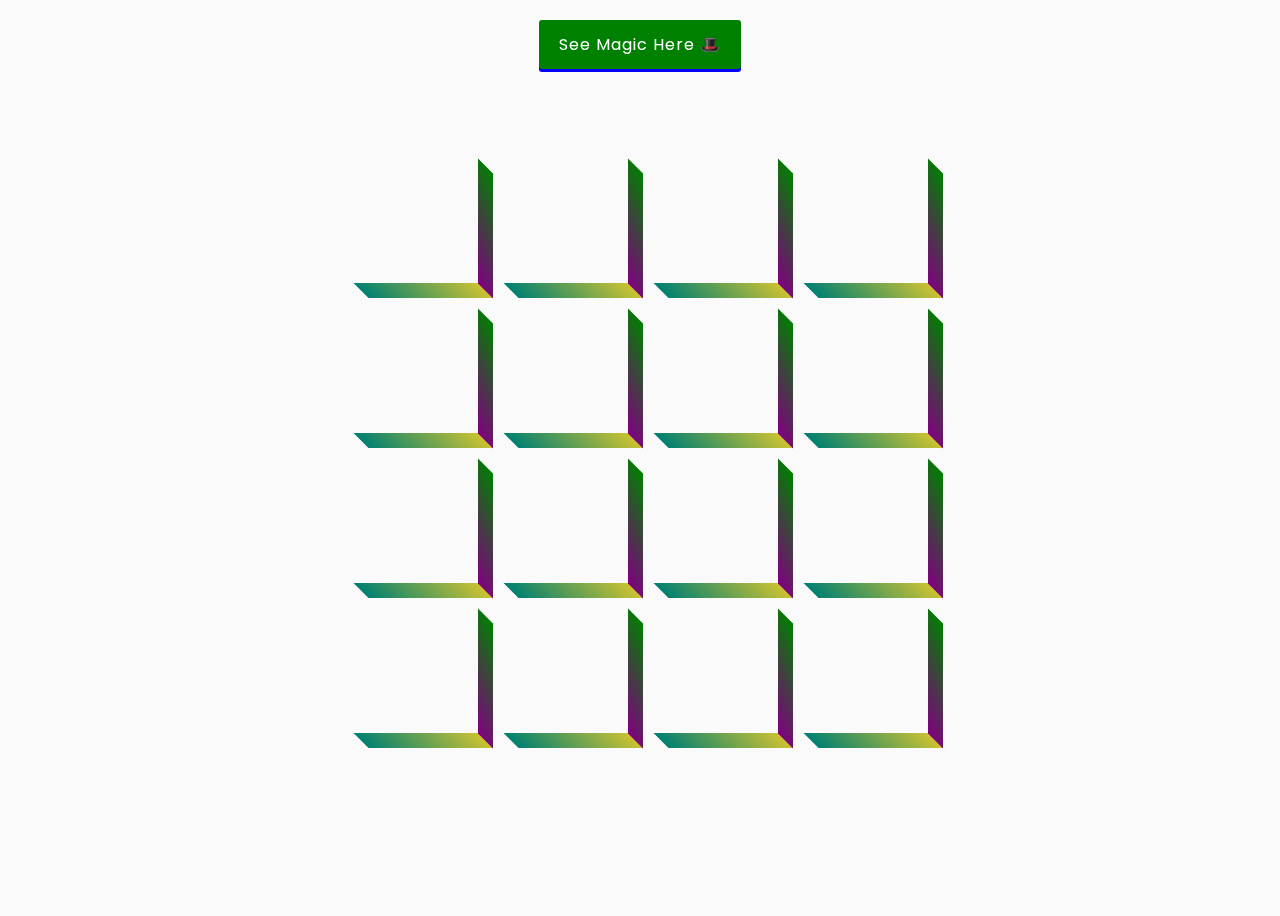
<file: 01.Lucky/3d-boxes-background/index.html>
<!DOCTYPE html>
<html lang="en">
  <head>
    <meta charset="UTF-8" />
    <meta name="viewport" content="width=device-width, initial-scale=1.0" />
    <link
      rel="stylesheet"
      href="https://cdnjs.cloudflare.com/ajax/libs/font-awesome/5.14.0/css/all.min.css"
      integrity="sha512-1PKOgIY59xJ8Co8+NE6FZ+LOAZKjy+KY8iq0G4B3CyeY6wYHN3yt9PW0XpSriVlkMXe40PTKnXrLnZ9+fkDaog=="
      crossorigin="anonymous"
    />
    <link rel="stylesheet" href="style.css" />
    <title>3D Boxes Background</title>
  </head>
  <body>
    <button id="btn" class="magic">See Magic Here 🎩</button>
    <div id="boxes" class="boxes big"></div>
    <script src="script.js"></script>
  </body>
</html>
</file>
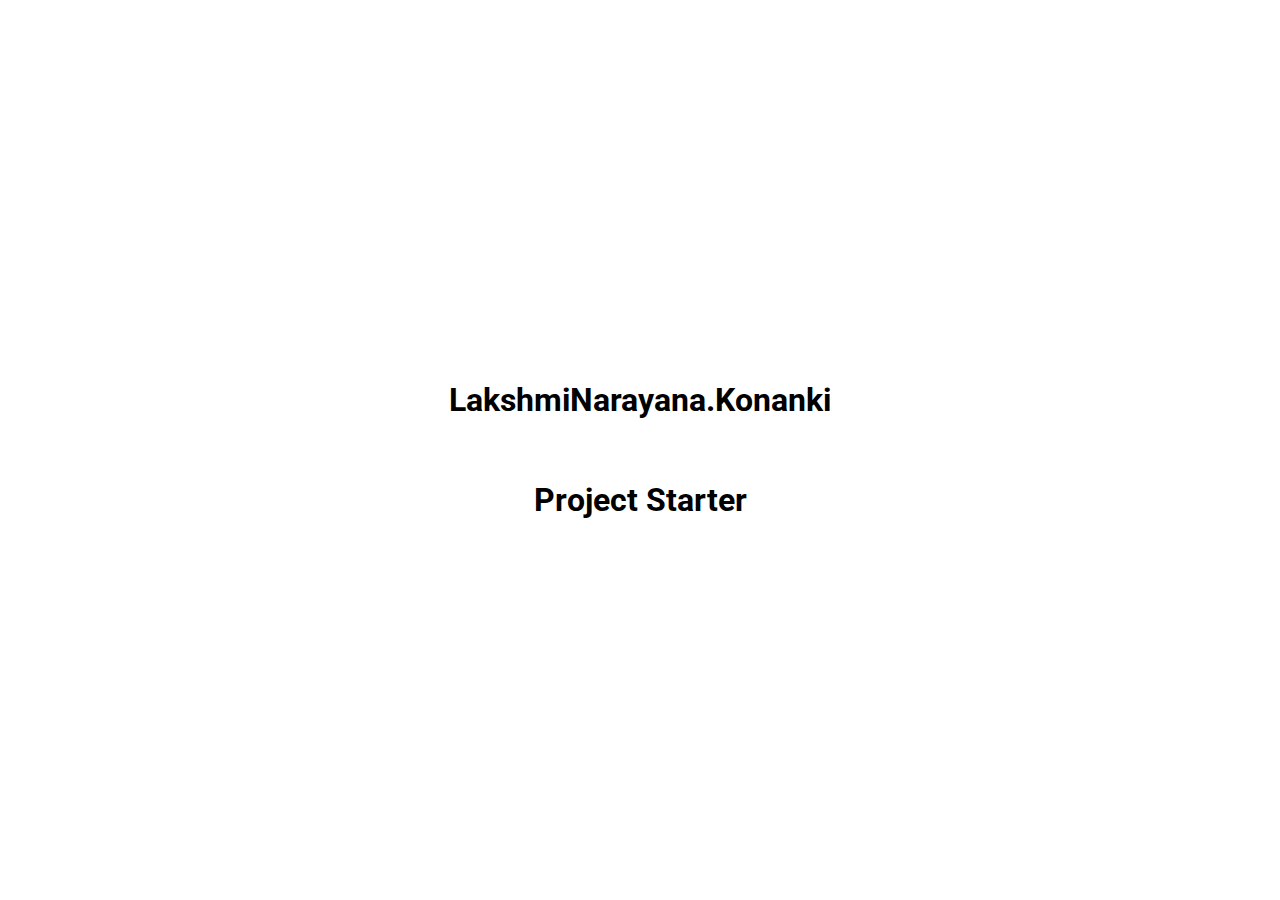
<file: 01.Lucky/_project_starter_/index.html>
<!DOCTYPE html>
<html lang="en">
  <head>
    <meta charset="UTF-8" />
    <meta name="viewport" content="width=device-width, initial-scale=1.0" />
    <link rel="stylesheet" href="style.css" />
    <title>My Project</title>
  </head>
  <body>
    <h1>LakshmiNarayana.Konanki</h1> <br>

    <h1>Project Starter</h1>
    
    <script src="script.js"></script>
  </body>
</html>
</file>
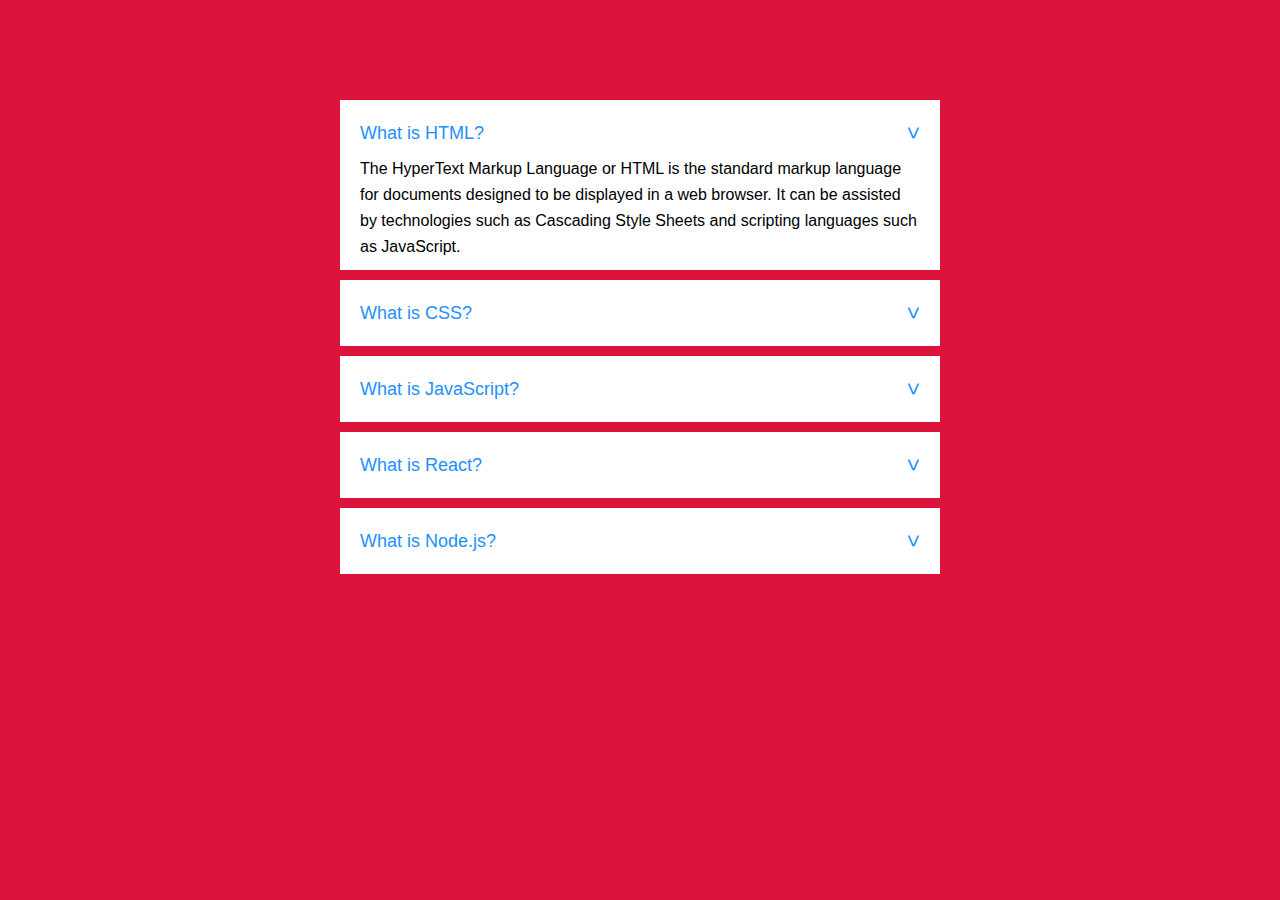
<file: 01.Lucky/Accordion/index.html>
<html lang="en">
  <head>
    <meta charset="UTF-8" />
    <meta http-equiv="X-UA-Compatible" content="IE=edge" />
    <meta name="viewport" content="width=device-width, initial-scale=1.0" />
    <title>Accordion</title>
    <link rel="stylesheet" href="style.css" />
  </head>
  <body>
    <ul id="accordion">
      <li>
        <label for="first">What is HTML? <span>&#x3e;</span></label>
        <input type="radio" name="accordion" id="first" checked />
        <div class="content">
          <p>
            The HyperText Markup Language or HTML is the standard markup
            language for documents designed to be displayed in a web browser. It
            can be assisted by technologies such as Cascading Style Sheets and
            scripting languages such as JavaScript.
          </p>
        </div>
      </li>
      <li>
        <label for="second">What is CSS? <span>&#x3e;</span></label>
        <input type="radio" name="accordion" id="second" />
        <div class="content">
          <p>
            Cascading Style Sheets is a style sheet language used for describing
            the presentation of a document written in a markup language such as
            HTML. CSS is a cornerstone technology of the World Wide Web,
            alongside HTML and JavaScript.
          </p>
        </div>
      </li>
      <li>
        <label for="third">What is JavaScript? <span>&#x3e;</span></label>
        <input type="radio" name="accordion" id="third" />
        <div class="content">
          <p>
            JavaScript, often abbreviated JS, is a programming language that is
            one of the core technologies of the World Wide Web, alongside HTML
            and CSS. Over 97% of websites use JavaScript on the client side for
            web page behavior, often incorporating third-party libraries.
          </p>
        </div>
      </li>
      <li>
        <label for="fourth">What is React? <span>&#x3e;</span></label>
        <input type="radio" name="accordion" id="fourth" />
        <div class="content">
          <p>
            React is a free and open-source front-end JavaScript library for
            building user interfaces based on UI components. It is maintained by
            Meta and a community of individual developers and companies.
          </p>
        </div>
      </li>
      <li>
        <label for="fifth">What is Node.js? <span>&#x3e;</span></label>
        <input type="radio" name="accordion" id="fifth" />
        <div class="content">
          <p>
            Node.js is an open-source, cross-platform, back-end JavaScript
            runtime environment that runs on the V8 engine and executes
            JavaScript code outside a web browser
          </p>
        </div>
      </li>
    </ul>
  </body>
</html>
</file>
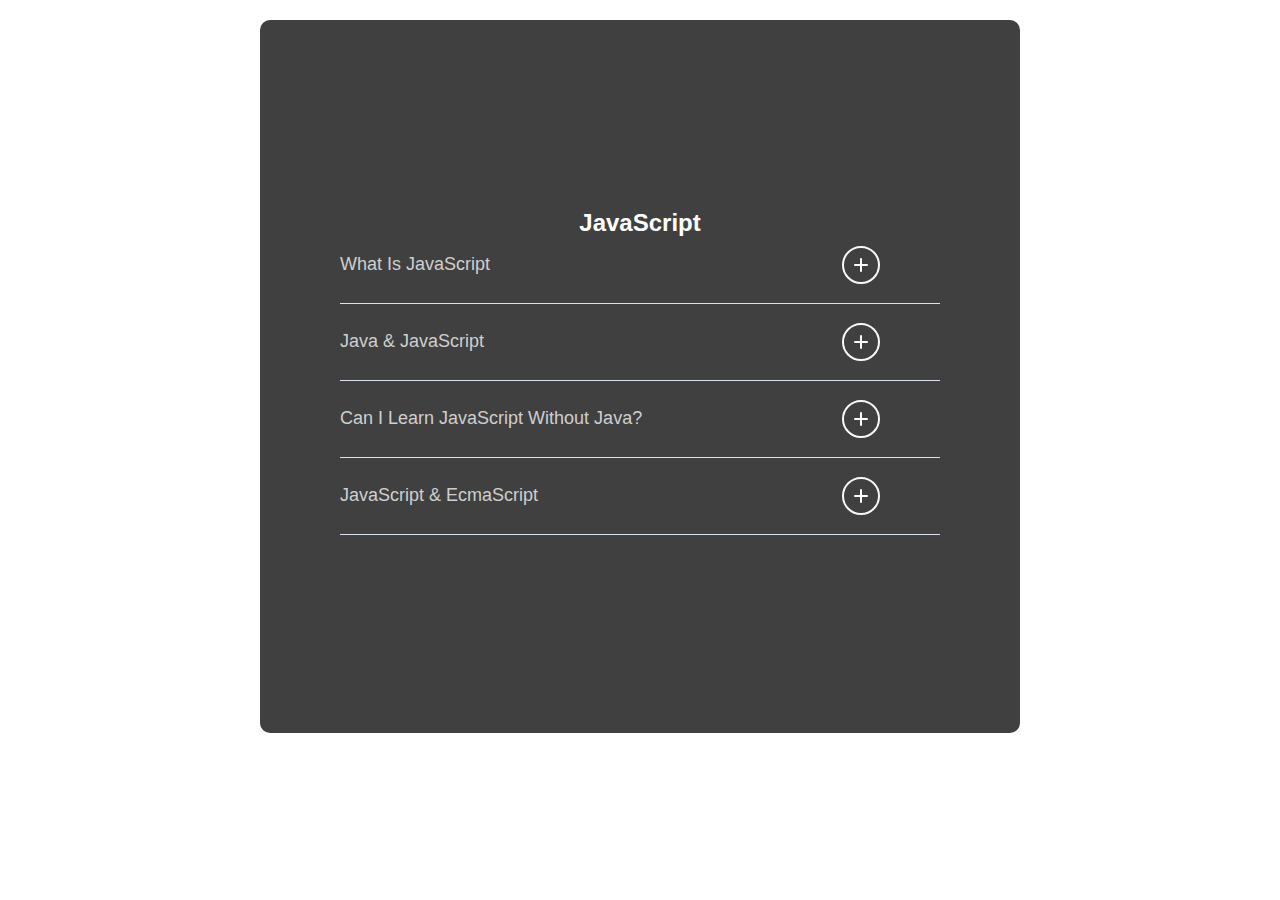
<file: 01.Lucky/Accordions/index.html>
<html lang="en">
  <head>
    <meta charset="UTF-8" />
    <meta http-equiv="X-UA-Compatible" content="IE=edge" />
    <meta name="viewport" content="width=device-width, initial-scale=1.0" />
    <title>Accordion</title>
    <link rel="stylesheet" href="style.css" />
  </head>
  <body>
    <div class="content">
      <div class="title">JavaScript</div>
      <div class="accordion-item">
        <div class="accordion-item-header">
          <div class="accordion-item-title">What Is JavaScript</div>
          <span class="icon"></span>
        </div>
        <div class="accordion-item-body">
          <div class="accordion-item-body-content">
            JavaScript, often abbreviated JS, is a programming language that is
            one of the core technologies of the World Wide Web, alongside HTML
            and CSS. Over 97% of websites use JavaScript on the client side for
            web page behavior, often incorporating third-party libraries.
          </div>
        </div>
      </div>
      <div class="divider"></div>
      <div class="accordion-item">
        <div class="accordion-item-header">
          <div class="accordion-item-title">Java & JavaScript</div>
          <span class="icon"></span>
        </div>
        <div class="accordion-item-body">
          <div class="accordion-item-body-content">
            Key differences between Java and JavaScript: Java is an OOP
            programming language while Java Script is an OOP scripting language.
            Java creates applications that run in a virtual machine or browser
            while JavaScript code is run on a browser only. Java code needs to
            be compiled while JavaScript code are all in text.
          </div>
        </div>
      </div>
      <div class="divider"></div>
      <div class="accordion-item">
        <div class="accordion-item-header">
          <div class="accordion-item-title">
            Can I Learn JavaScript Without Java?
          </div>
          <span class="icon"></span>
        </div>
        <div class="accordion-item-body">
          <div class="accordion-item-body-content">
            You do not need to know Java to learn JavaScript. Despite their
            names, the two languages have very little in common and are used for
            completely different areas of development. You can learn either
            language first but learning Java is not a prerequisite to picking up
            JavaScript
          </div>
        </div>
      </div>
      <div class="divider"></div>
      <div class="accordion-item">
        <div class="accordion-item-header">
          <div class="accordion-item-title">JavaScript & EcmaScript</div>
          <span class="icon"></span>
        </div>
        <div class="accordion-item-body">
          <div class="accordion-item-body-content">
            JavaScript is a general-purpose scripting language that conforms to
            the ECMAScript specification. The ECMAScript specification is a
            blueprint for creating a scripting language. JavaScript is an
            implementation of that blueprint. On the whole, JavaScript
            implements the ECMAScript specification as described in ECMA-262.
          </div>
        </div>
      </div>
      <div class="divider"></div>
    </div>

    <script src="app.js"></script>
  </body>
</html>
</file>
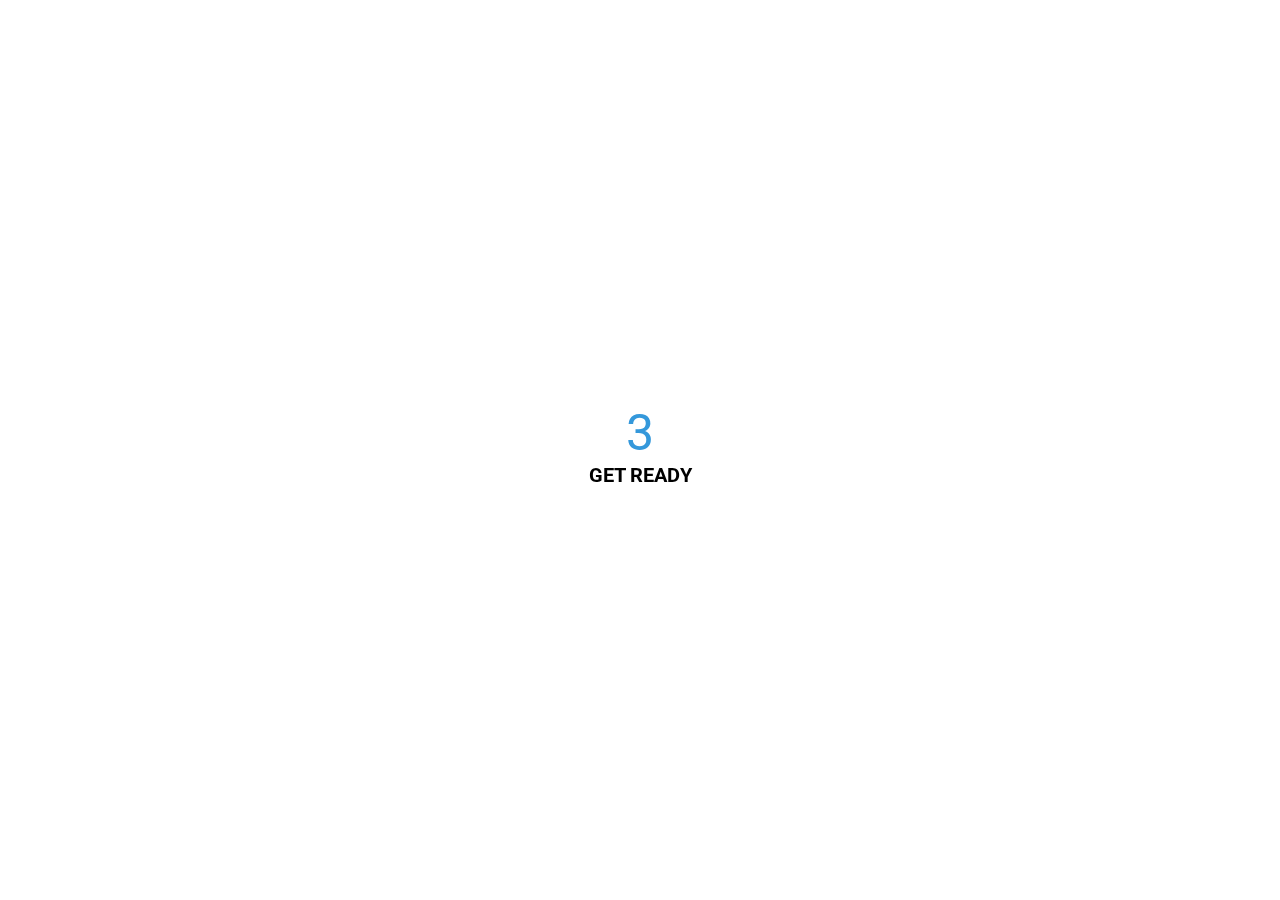
<file: 01.Lucky/animated-countdown/index.html>
<!DOCTYPE html>
<html lang="en">
  <head>
    <meta charset="UTF-8" />
    <meta name="viewport" content="width=device-width, initial-scale=1.0" />
    <link rel="stylesheet" href="style.css" />
    <title>Animated Countdown</title>
  </head>
  <body>
    <div class="counter">
      <div class="nums">
        <span class="in">3</span>
        <span>2</span>
        <span>1</span>
        <span>0</span>
      </div>
      <h4>Get Ready</h4>
    </div>

    <div class="final">
      <h1>GO</h1>
      <button id="replay" >
        <span><b>Replay</b></span>
      </button>
    </div>
    <script src="script.js"></script>
  </body>
</html>
</file>
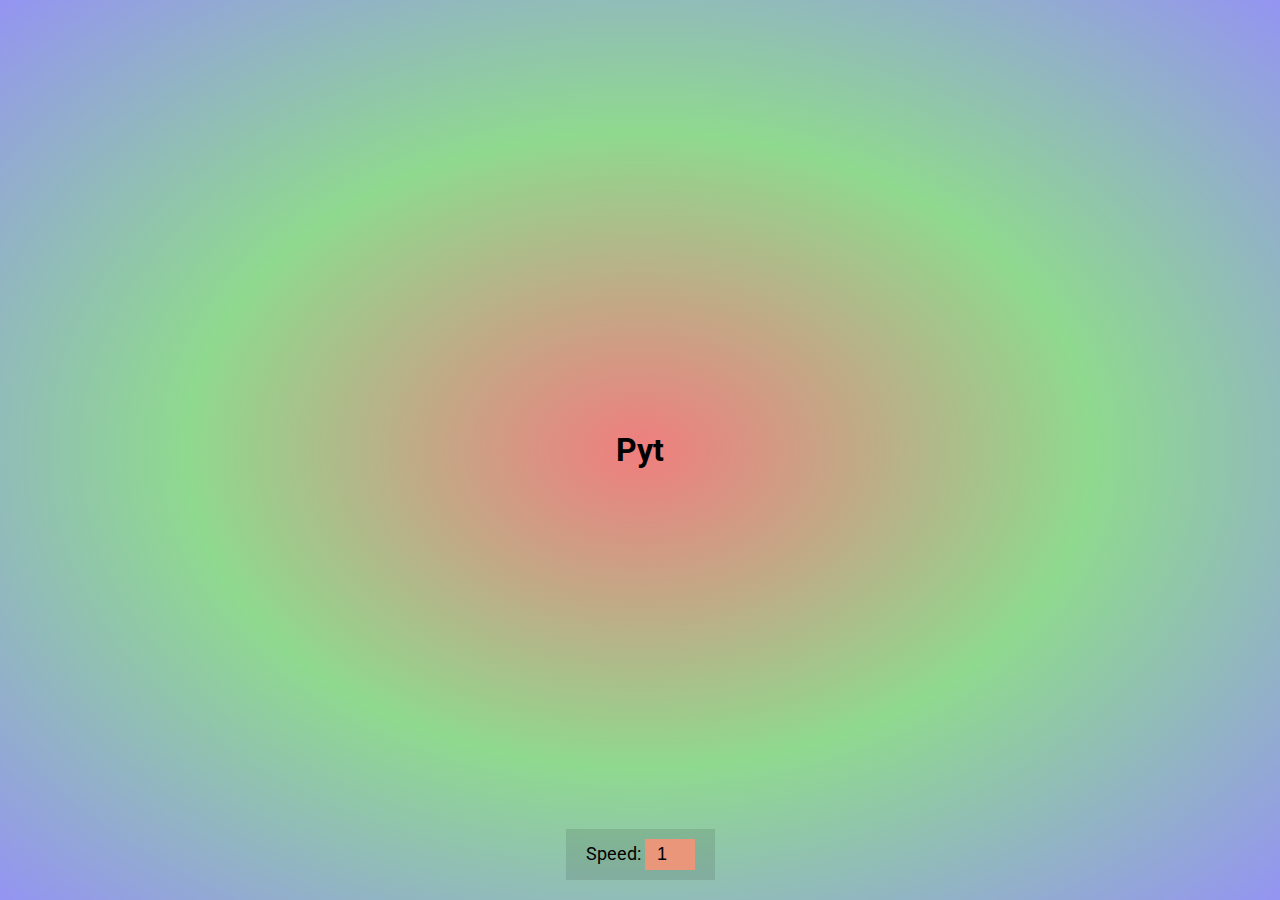
<file: 01.Lucky/auto-text-effect/index.html>
<!DOCTYPE html>
<html lang="en">
  <head>
    <meta charset="UTF-8" />
    <meta name="viewport" content="width=device-width, initial-scale=1.0" />
    <link rel="stylesheet" href="style.css" />
    <title>Auto Text Effect</title>
  </head>
  <body>
    <h1 id="text">Starting...</h1>

    <div>
      <label for="speed">Speed:</label>
      <input type="number" name="speed" id="speed" value="1" min="1" max="10" step="1">
    </div>

    <script src="script.js"></script>
  </body>
</html>
</file>
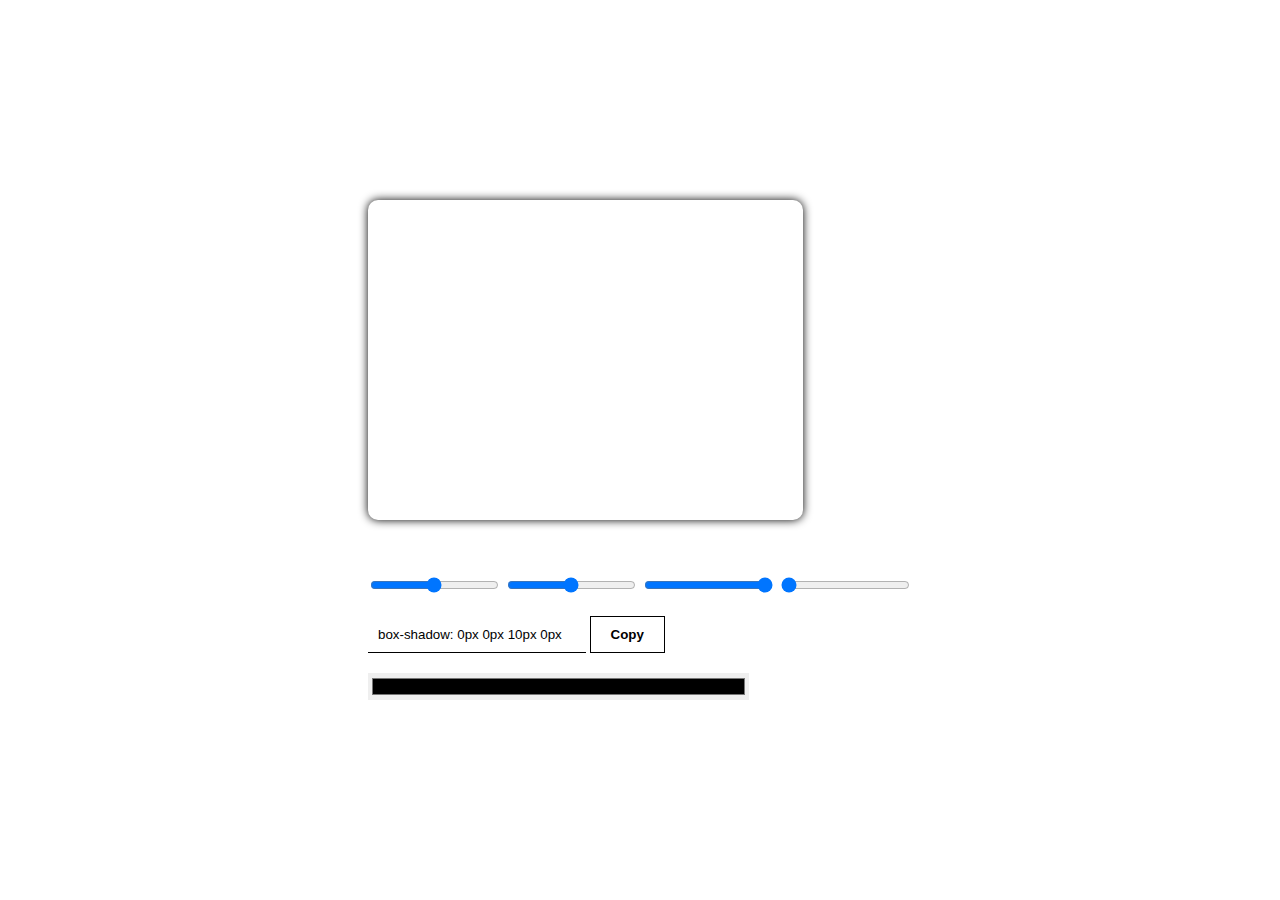
<file: 01.Lucky/Box Shadow Generator/index.html>
<html lang="en">
  <head>
    <meta charset="UTF-8" />
    <meta http-equiv="X-UA-Compatible" content="IE=edge" />
    <meta name="viewport" content="width=device-width, initial-scale=1.0" />
    <title>Box Shadow Generator</title>
    <link rel="stylesheet" href="style.css" />
  </head>
  <body>
    <div class="container">
      <div class="wrapper">
        <div id="box"></div>

        <div class="sliders">
          <input type="range" id="sldr1" value="0" min="-5" max="5" />
          <input type="range" id="sldr2" value="0" min="-5" max="5" />
          <input type="range" id="sldr3" value="10" min="0" max="10" />
          <input type="range" id="sldr4" value="0" min="0" max="10" />
        </div>

        <div id="outputCode">
          <input type="text" id="css-code" readonly />
          <button id="copy">Copy</button>
        </div>

        <div class="colors">
          <input type="color" id="shadowcolor" />
        </div>
      </div>
    </div>

    <script src="app.js"></script>
  </body>
</html>
</file>
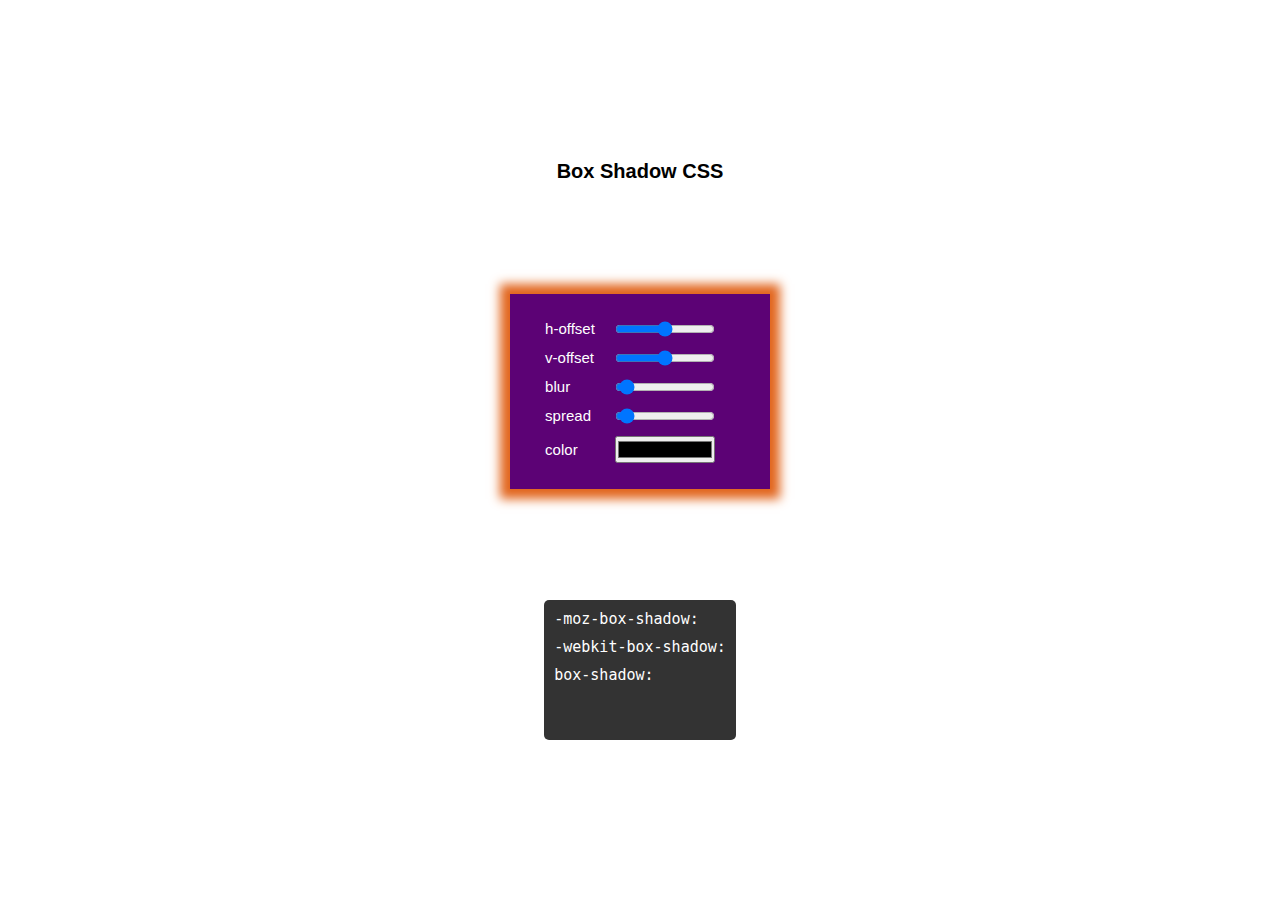
<file: 01.Lucky/Box-Shadow-Generator/index.html>
<!DOCTYPE html>
<html lang="en">
<head>
    <meta charset="UTF-8">
    <meta name="viewport" content="width=device-width, initial-scale=1.0">
    <title>Box Shadow Generator</title>
    <link rel="stylesheet" href="./style.css" type="text/css">
</head>
<body>
    <div class="container">
        <h1 class="title">Box Shadow CSS</h1>
        <div class="box">
            <div class="properties-wrapper">
                <div class="property">
                    <label for="h-offset">h-offset</label>
                    <input type="range" name="h-offset" id="h-offset" min="-100" max="100" value="0" data-unit="px">
                </div>
                <div class="property">
                    <label for="v-offset">v-offset</label>
                    <input type="range" name="v-offset" id="v-offset" min="-100" max="100" value="0" data-unit="px">
                </div>
                <div class="property">
                    <label for="blur">blur</label>
                    <input type="range" name="blur" id="blur" min="0" max="200" value="10" data-unit="px">
                </div>
                <div class="property">
                    <label for="spread">spread</label>
                    <input type="range" name="spread" id="spread" min="0" max="200" value="10" data-unit="px">
                </div>
                <div class="property">
                    <label for="color">color</label>
                    <input type="color" name="color" id="color">
                </div>
            </div>
        </div>
        <div class="output">
            <div class="code">
                <p class="moz">-moz-box-shadow:</p>
                <p class="webkit">-webkit-box-shadow:</p>
                <p class="normal">box-shadow:</p>
            </div>
        </div>
    </div>
    <script src="./app.js" type="text/javascript"></script>
</body>
</html>
</file>
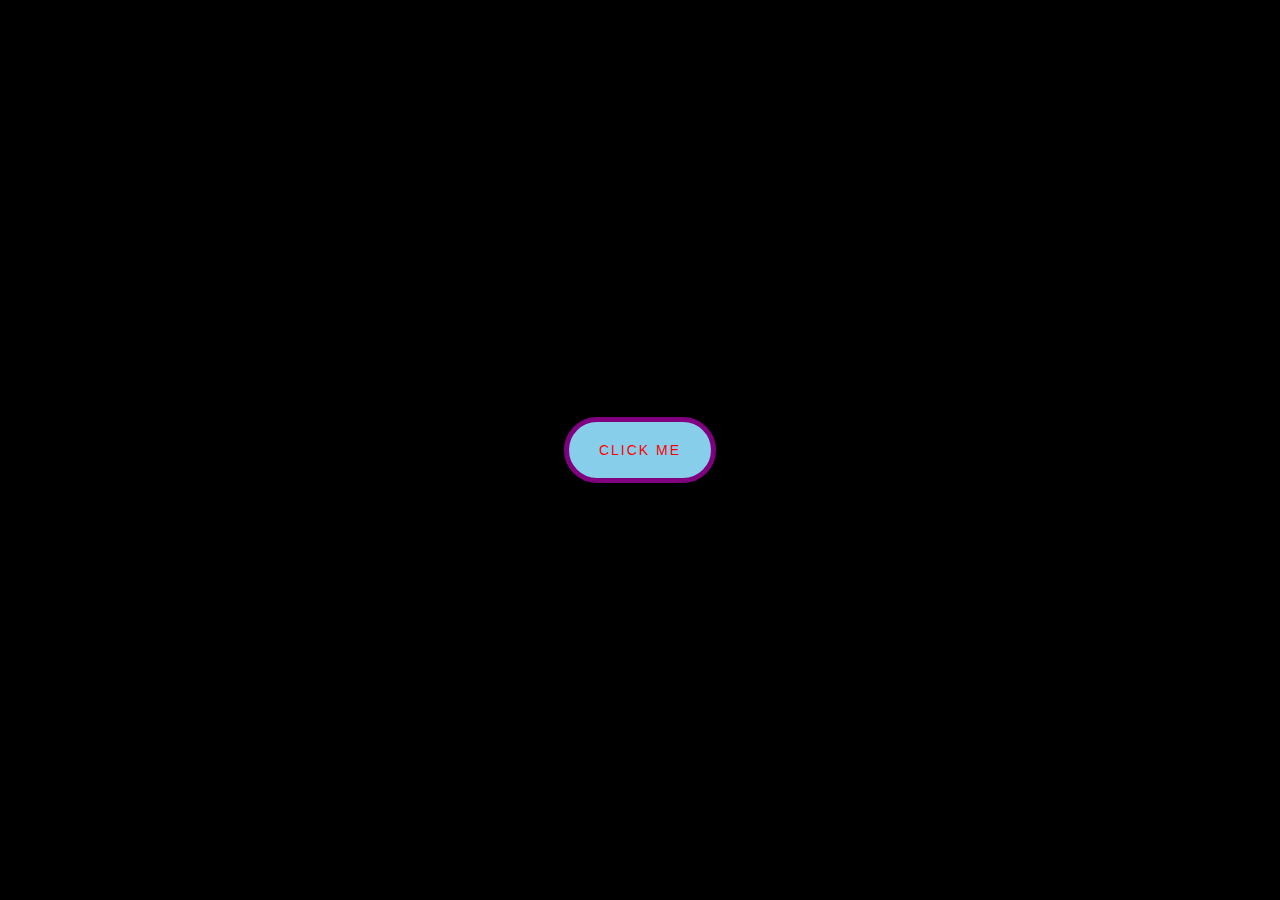
<file: 01.Lucky/button-ripple-effect/index.html>
<!DOCTYPE html>
<html lang="en">
  <head>
    <meta charset="UTF-8" />
    <meta name="viewport" content="width=device-width, initial-scale=1.0" />
    <link rel="stylesheet" href="style.css" />
    <title>Button Ripple Effect</title>
  </head>
  <body>
    <button class="ripple">Click Me</button>
    <script src="script.js"></script>
  </body>
</html>
</file>
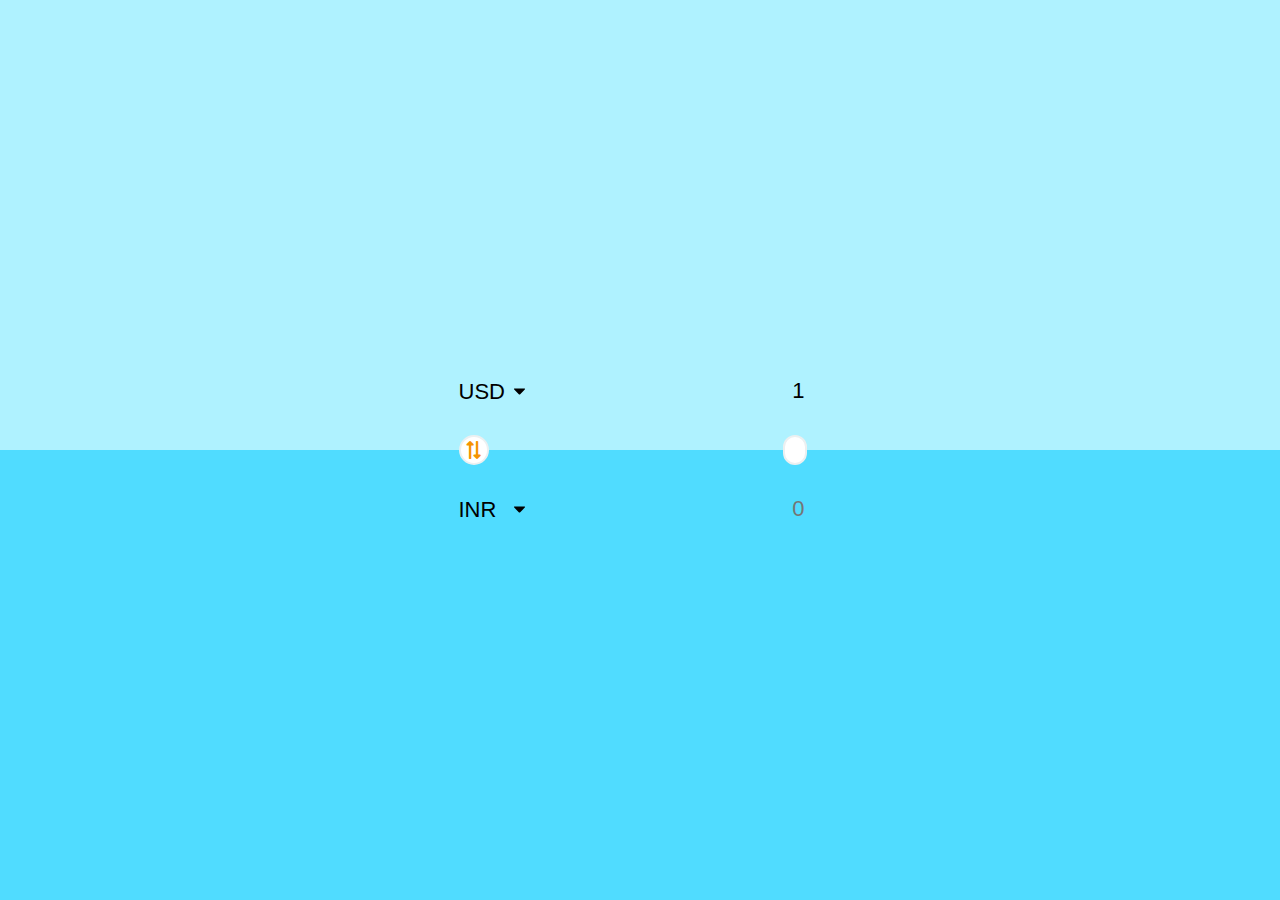
<file: 01.Lucky/Currency Convertor/index.html>
<html lang="en" >
<head>
  <meta charset="UTF-8">
  <title>JavaScript Currency Converter</title>
  <link rel='stylesheet' href='https://cdnjs.cloudflare.com/ajax/libs/font-awesome/5.10.2/css/all.min.css'>
  <link rel="stylesheet" href="style.css">
 
</head>
<body>
 
<div class="container">
 <div class="currency">
 <select id="from_currency">
 <option value="AED">AED</option>
 <option value="ARS">ARS</option>
 <option value="AUD">AUD</option>
 <option value="BGN">BGN</option>
 <option value="BRL">BRL</option>
 <option value="BSD">BSD</option>
 <option value="CAD">CAD</option>
 <option value="CHF">CHF</option>
 <option value="CLP">CLP</option>
 <option value="CNY">CNY</option>
 <option value="COP">COP</option>
 <option value="CZK">CZK</option>
 <option value="DKK">DKK</option>
 <option value="DOP">DOP</option>
 <option value="EGP">EGP</option>
 <option value="EUR">EUR</option>
 <option value="FJD">FJD</option>
 <option value="GBP">GBP</option>
 <option value="GTQ">GTQ</option>
 <option value="HKD">HKD</option>
 <option value="HRK">HRK</option>
 <option value="HUF">HUF</option>
 <option value="IDR">IDR</option>
 <option value="ILS">ILS</option>
 <option value="INR">INR</option>
 <option value="ISK">ISK</option>
 <option value="JPY">JPY</option>
 <option value="KRW">KRW</option>
 <option value="KZT">KZT</option>
 <option value="MXN">MXN</option>
 <option value="MYR">MYR</option>
 <option value="NOK">NOK</option>
 <option value="NZD">NZD</option>
 <option value="PAB">PAB</option>
 <option value="PEN">PEN</option>
 <option value="PHP">PHP</option>
 <option value="PKR">PKR</option>
 <option value="PLN">PLN</option>
 <option value="PYG">PYG</option>
 <option value="RON">RON</option>
 <option value="RUB">RUB</option>
 <option value="SAR">SAR</option>
 <option value="SEK">SEK</option>
 <option value="SGD">SGD</option>
 <option value="THB">THB</option>
 <option value="TRY">TRY</option>
 <option value="TWD">TWD</option>
 <option value="UAH">UAH</option>
 <option value="USD" selected>USD</option>
 <option value="UYU">UYU</option>
 <option value="VND">VND</option>
 <option value="ZAR">ZAR</option>
 </select>
 <input type="number" id="from_ammount" placeholder="0" value=1 />
 </div>
 <div class="middle">
 <button id="exchange">
 <i class="fas fa-exchange-alt"></i>
 </button>
 <div class="rate" id="rate"></div>
 </div>
 <div class="currency">
 <select id="to_currency"><option value="AED">AED</option>
 <option value="ARS">ARS</option>
 <option value="AUD">AUD</option>
 <option value="BGN">BGN</option>
 <option value="BRL">BRL</option>
 <option value="BSD">BSD</option>
 <option value="CAD">CAD</option>
 <option value="CHF">CHF</option>
 <option value="CLP">CLP</option>
 <option value="CNY">CNY</option>
 <option value="COP">COP</option>
 <option value="CZK">CZK</option>
 <option value="DKK">DKK</option>
 <option value="DOP">DOP</option>
 <option value="EGP">EGP</option>
 <option value="EUR">EUR</option>
 <option value="FJD">FJD</option>
 <option value="GBP">GBP</option>
 <option value="GTQ">GTQ</option>
 <option value="HKD">HKD</option>
 <option value="HRK">HRK</option>
 <option value="HUF">HUF</option>
 <option value="IDR">IDR</option>
 <option value="ILS">ILS</option>
 <option value="INR" selected>INR</option>
 <option value="ISK">ISK</option>
 <option value="JPY">JPY</option>
 <option value="KRW">KRW</option>
 <option value="KZT">KZT</option>
 <option value="MXN">MXN</option>
 <option value="MYR">MYR</option>
 <option value="NOK">NOK</option>
 <option value="NZD">NZD</option>
 <option value="PAB">PAB</option>
 <option value="PEN">PEN</option>
 <option value="PHP">PHP</option>
 <option value="PKR">PKR</option>
 <option value="PLN">PLN</option>
 <option value="PYG">PYG</option>
 <option value="RON">RON</option>
 <option value="RUB">RUB</option>
 <option value="SAR">SAR</option>
 <option value="SEK">SEK</option>
 <option value="SGD">SGD</option>
 <option value="THB">THB</option>
 <option value="TRY">TRY</option>
 <option value="TWD">TWD</option>
 <option value="UAH">UAH</option>
 <option value="USD">USD</option>
 <option value="UYU">UYU</option>
 <option value="VND">VND</option>
 <option value="ZAR">ZAR</option>
 </select>
 <input type="number" id="to_ammount" placeholder="0" />
 </div>
</div>
  <script  src="script.js"></script>
 
</body>
</html>
</file>
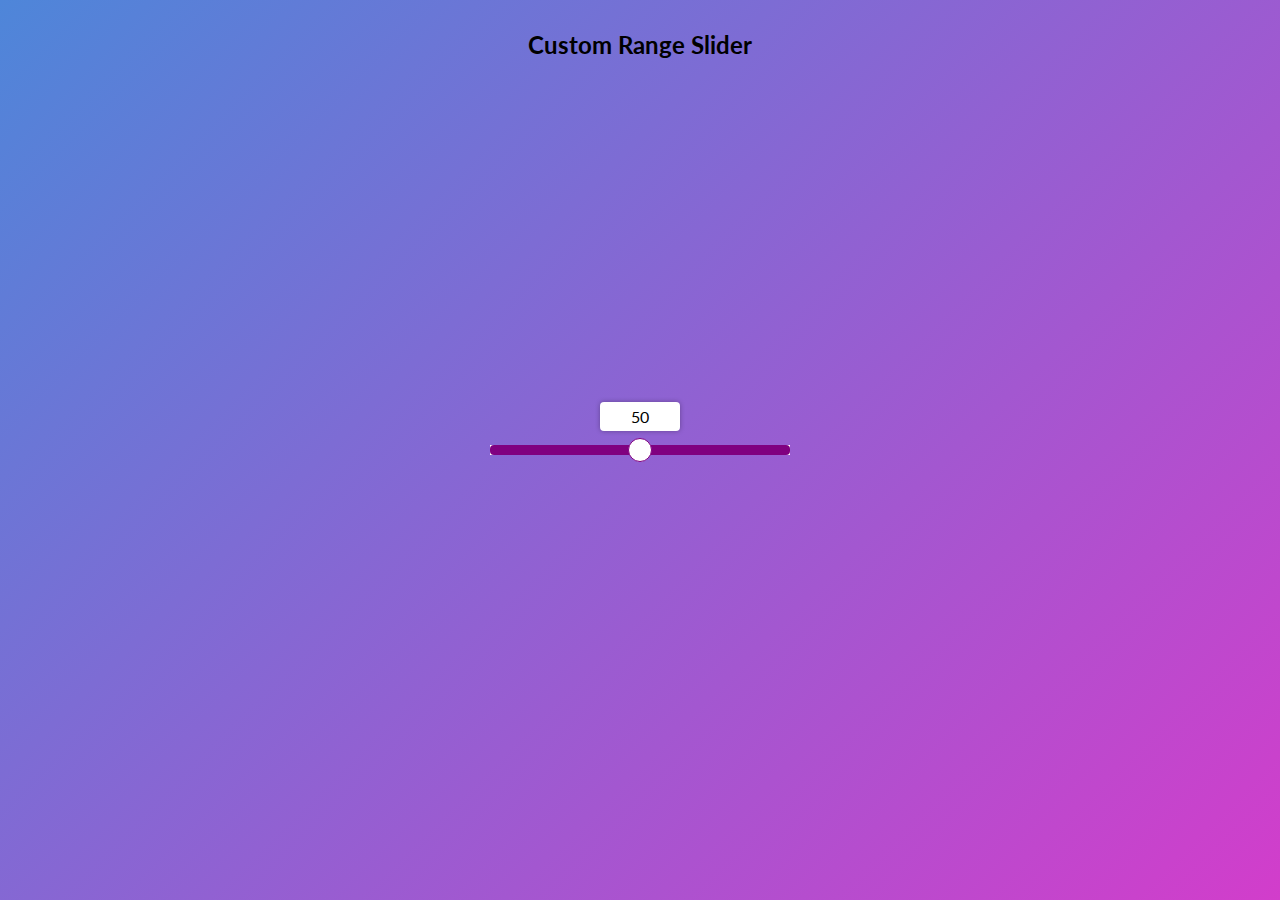
<file: 01.Lucky/custom-range-slider/index.html>
<!DOCTYPE html>
<html lang="en">
  <head>
    <meta charset="UTF-8" />
    <meta name="viewport" content="width=device-width, initial-scale=1.0" />
    <link rel="stylesheet" href="style.css" />
    <title>Custom Range Slider</title>
  </head>
  <body>
    <h2>Custom Range Slider</h2>
    <div class="range-container">
      <input type="range" id="range" min="0" max="100">
      <label for="range">50</label>
    </div>

    <script src="script.js"></script>
  </body>
</html>
</file>
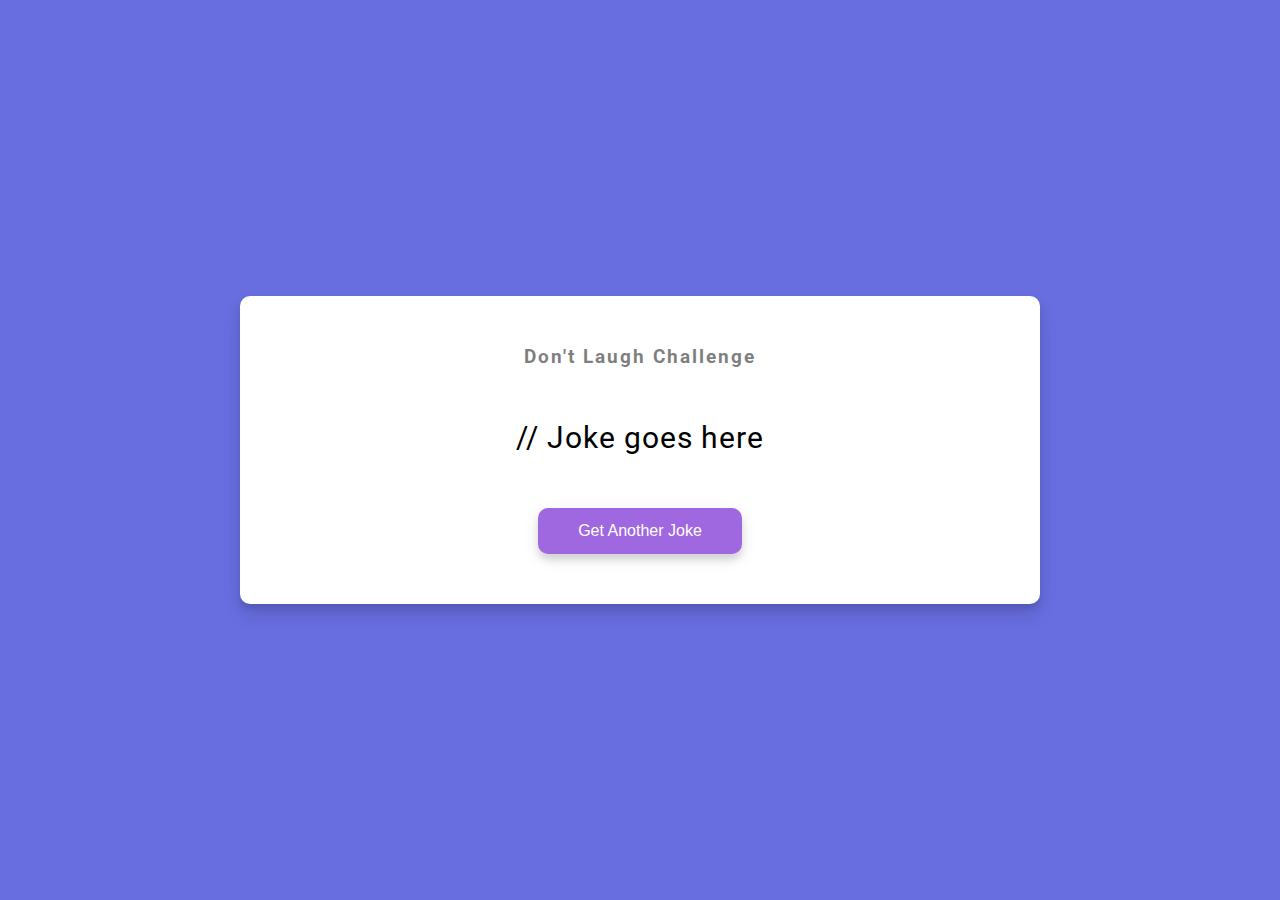
<file: 01.Lucky/dad-jokes/index.html>
<!DOCTYPE html>
<html lang="en">
  <head>
    <meta charset="UTF-8" />
    <meta name="viewport" content="width=device-width, initial-scale=1.0" />
    <link rel="stylesheet" href="style.css" />
    <title>Dad Jokes</title>
  </head>
  <body>
    <div class="container">
      <h3>Don't Laugh Challenge</h3>
      <div id="joke" class="joke">// Joke goes here</div>
      <button id="jokeBtn" class="btn">Get Another Joke</button>
    </div>
    <script src="script.js"></script>
  </body>
</html>
</file>
<file: 01.Lucky/3d-boxes-background/style.css>
@import url('https://fonts.googleapis.com/css2?family=Roboto:wght@400;700&display=swap');
@import url('https://fonts.googleapis.com/css2?family=Poppins&display=swap');

* {
  box-sizing: border-box;
}

body {
  background-color: #fafafa;
  font-family: 'Roboto', sans-serif;
  display: flex;
  flex-direction: column;
  align-items: center;
  justify-content: center;
  height: 100vh;
  overflow: hidden;
}

.magic {
  background-color:green;
  color: #fff;
  font-family: 'Poppins', sans-serif;
  border: 0;
  border-radius: 3px;
  font-size: 16px;
  padding: 12px 20px;
  cursor: pointer;
  position: fixed;
  top: 20px;
  letter-spacing: 1px;
  box-shadow: 0 3px blue;
  z-index: 100;
}

.magic:focus {
  outline: none;
}

.magic:active {
  box-shadow: none;
  transform: translateY(2px);
}

.boxes {
  display: flex;
  flex-wrap: wrap;
  justify-content: space-around;
  height: 500px;
  width: 500px;
  position: relative;
  transition: 0.4s ease;
}

.boxes.big {
  width: 600px;
  height: 600px;
}

.boxes.big .box {
  transform: rotateZ(360deg);
}

.box {
  background-image: url('https://media.giphy.com/media/EZqwsBSPlvSda/giphy.gif');
  background-repeat: no-repeat;
  background-size: 500px 500px;
  position: relative;
  height: 125px;
  width: 125px;
  transition: 0.4s ease;
}

.box::after {
  content: '';
  background-image: linear-gradient(45deg,purple,green);
  position: absolute;
  top: 8px;
  right: -15px;
  height: 100%;
  width: 15px;
  transform: skewY(45deg);
}

.box::before {
  content: '';
  background-image: linear-gradient(90deg,#008071,#cdc231);
  position: absolute;
  bottom: -15px;
  left: 8px;
  height: 15px;
  width: 100%;
  transform: skewX(45deg);
}
</file>
<file: 01.Lucky/_project_starter_/style.css>
@import url('https://fonts.googleapis.com/css2?family=Roboto:wght@400;700&display=swap');

* {
  box-sizing: border-box;
}

body {
  font-family: 'Roboto', sans-serif;
  display: flex;
  flex-direction: column;
  align-items: center;
  justify-content: center;
  height: 100vh;
  overflow: hidden;
  margin: 0;
}
</file>
<file: 01.Lucky/Accordion/style.css>
* {
  padding: 0;
  margin: 0;
  box-sizing: border-box;
}

body {
  background: crimson;
  font-family: sans-serif;
}

#accordion {
  margin: 100px auto;
  width: 600px;
}

#accordion li {
  list-style: none;
  width: 100%;
  margin-bottom: 10px;
  background: #fff;
  padding: 10px;
}

#accordion li label {
  padding: 10px;
  display: flex;
  justify-content: space-between;
  align-items: center;
  font-size: 18px;
  font-weight: 500;
  color: dodgerblue;
  cursor: pointer;
}

#accordion li label span {
  transform: rotate(90deg);
  font-size: 22px;
  color: dodgerblue;
}

#accordion label + input[type="radio"] {
  display: none;
}

#accordion .content {
  padding: 0 10px;
  line-height: 26px;
  max-height: 0;
  overflow: hidden;
  transition: max-height 0.5s;
}

#accordion label + input[type="radio"]:checked + .content {
  max-height: 400px;
}
</file>
<file: 01.Lucky/Accordions/style.css>
* {
  margin: 0;
  padding: 0;
}

body {
  display: flex;
  justify-content: center;
  font-family: sans-serif;
}

.content {
  display: flex;
  flex-direction: column;
  justify-content: center;
  margin-top: 20px;
  text-align: center;
  max-width: 600px;
  background-color: rgba(12, 11, 11, 0.786);
  padding: 4em 5em;
  border-radius: 10px;
  height: 65%;
}

.title {
  font-size: 1.5rem;
  font-weight: 700;
  color: #fff;
}

.accordion-item {
  text-align: center;
  width: 90%;
}

.accordion-item-header {
  display: flex;
  justify-content: space-between;
  align-items: center;
  gap: 1em;
  min-height: 3.5rem;
  cursor: pointer;
}

.accordion-item-title {
  color: rgba(255, 255, 255, 0.758);
  font-size: 1.125rem;
  font-weight: 400;
  text-align: left;
}

.accordion-item-body {
  max-height: 0;
  overflow: hidden;
  transition: max-height 0.3s ease-out;
}

.accordion-item-body-content {
  width: 80%;
  padding-top: 1em;
  color: #fff;
  text-align: left;
}

.icon {
  display: flex;
  justify-content: center;
  align-items: center;
  flex-shrink: 0;
  border: 2px solid;
  width: 34px;
  height: 34px;
  color: #f7f8fc;
  transition: color 0.25s;
  position: relative;
  border-radius: 100%;
}

.icon:before {
  content: "";
  position: absolute;
  width: 14px;
  height: 2px;
  background-color: white;
  border-radius: 20px;
  pointer-events: all;
  transition: all 0.3s ease-in-out;
}

.icon:after {
  content: "";
  position: absolute;
  width: 2px;
  height: 14px;
  background-color: white;
  border-radius: 20px;
  transition: all 0.3s ease-in-out;
}

/* JavaScript */
.accordion-item-header.active > .icon::before {
  transform: rotate(180deg);
}

.accordion-item-header.active > .icon::after {
  transform: rotate(90deg);
}

.divider {
  width: 100%;
  height: 1px;
  margin: 10px 0 10px 0;
  background-color: #dae1f5;
}
</file>
<file: 01.Lucky/animated-countdown/style.css>
@import url('https://fonts.googleapis.com/css2?family=Roboto:wght@400;700&display=swap');

* {
  box-sizing: border-box;
}

body {
  font-family: 'Roboto', sans-serif;
  margin: 0;
  height: 100vh;
  overflow: hidden;
}

h4 {
  font-size: 20px;
  margin: 5px;
  text-transform: uppercase;
}

.counter {
  position: fixed;
  top: 50%;
  left: 50%;
  transform: translate(-50%, -50%);
  text-align: center;
}

.counter.hide {
  transform: translate(-50%, -50%) scale(0);
  animation: hide 0.2s ease-out;
}

@keyframes hide {
  0% {
    transform: translate(-50%, -50%) scale(1);
  }

  100% {
    transform: translate(-50%, -50%) scale(0);
  }
}

.final {
  position: fixed;
  top: 50%;
  left: 50%;
  transform: translate(-50%, -50%) scale(0);
  text-align: center;
}

.final.show {
  transform: translate(-50%, -50%) scale(1);
  animation: show 0.2s ease-out;
}

@keyframes show {
  0% {
    transform: translate(-50%, -50%) scale(0);
  }

  30% {
    transform: translate(-50%, -50%) scale(1.4);
  }

  100% {
    transform: translate(-50%, -50%) scale(1);
  }
}

.nums {
  color: #3498db;
  font-size: 50px;
  position: relative;
  overflow: hidden;
  width: 250px;
  height: 50px;
}

.nums span {
  position: absolute;
  top: 50%;
  left: 50%;
  transform: translate(-50%, -50%) rotate(120deg);
  transform-origin: bottom center;
}

.nums span.in {
  transform: translate(-50%, -50%) rotate(0deg);
  animation: goIn 0.5s ease-in-out;
}

.nums span.out {
  animation: goOut 0.5s ease-in-out;
}

@keyframes goIn {
  0% {
    transform: translate(-50%, -50%) rotate(120deg);
  }

  30% {
    transform: translate(-50%, -50%) rotate(-20deg);
  }

  60% {
    transform: translate(-50%, -50%) rotate(10deg);
  }

  100% {
    transform: translate(-50%, -50%) rotate(0deg);
  }
}

@keyframes goOut {
  0% {
    transform: translate(-50%, -50%) rotate(0deg);
  }

  60% {
    transform: translate(-50%, -50%) rotate(20deg);
  }

  100% {
    transform: translate(-50%, -50%) rotate(-120deg);
  }
}

#replay{
  background-color: #3498db;
  border-radius: 50px;
  border: none;
  color: aliceblue;
  padding: 5px;
  text-align: center;
  display: inline-block;
  cursor: pointer;
  transition: all 0.3s;
  padding: 10px;
}

#replay span{
  cursor: pointer;
  display: inline-block;
  position: relative;
  transition: 0.3s;
}

#replay span:after{
  content: '\00bb';
  position: absolute;
  opacity: 0;
  top: 0;
  right: -20px;
  transition: 0.5s;
}

#replay:hover span{
  padding-right: 25px;
}

#replay:hover span:after{
  opacity: 1;
  right: 0;
}
</file>
<file: 01.Lucky/auto-text-effect/style.css>
@import url('https://fonts.googleapis.com/css2?family=Roboto:wght@400;700&display=swap');

* {
  box-sizing: border-box;
}

body {
  background-image: radial-gradient(#f07e7e,#8fd98f,#9494f2);
  font-family: 'Roboto', sans-serif;
  display: flex;
  flex-direction: column;
  align-items: center;
  justify-content: center;
  height: 100vh;
  overflow: hidden;
  margin: 0;
}

div {
  position: absolute;
  bottom: 20px;
  background: rgba(0, 0, 0, 0.1);
  padding: 10px 20px;
  font-size: 18px;
}

input {
  width: 50px;
  padding: 5px;
  font-size: 18px;
  background-color: darksalmon;
  border: none;
  text-align: center;
}

input:focus {
  outline: none;
}
</file>
<file: 01.Lucky/Box Shadow Generator/style.css>
* {
  left: 0;
  top: 0;
}

body {
  display: grid;
  place-items: center;
}

.container {
  display: grid;
  place-items: center;
  background: white;
  width: 98vw;
  height: 80vh;
}

#box {
  background: #fff;
  max-width: 80%;
  height: 20rem;
  box-shadow: 5px 10px 10px 2px #333;
  margin-bottom: 10%;
  border-radius: 10px;
}

#css-code {
  width: 40%;
  padding: 10px;
  border-radius: 0;
  margin-top: 20px;
  border: none;
  border-bottom: 1px solid;
}

#shadowcolor {
  width: 70%;
  border: none;
  margin-top: 20px;
}

#copy {
  background: transparent;
  border: none;
  border: 1px solid black;
  padding: 10px 20px;
  cursor: pointer;
  font-weight: bold;
  transition: 0.5s ease;
}

#copy:hover {
  background-color: crimson;
  color: #fff;
  border: none;
}
</file>
<file: 01.Lucky/Box-Shadow-Generator/style.css>
* {
    margin: 0;
    padding: 0;
    box-sizing: border-box;
}
*::before,
*::after {
    box-sizing: border-box;
}
html,
body {
    font-size: 10px;
    font-family: 'lato', Arial, Helvetica, sans-serif;
}
body {
    min-height: 100vh;
    display: flex;
    justify-content: center;
    align-items: center;
    background: #ffffff;
}
.container {
    max-width: 50rem;
    width: 80%;
    min-height: 60rem;
    background: inherit;
    display: flex;
    flex-direction: column;
    align-items: center;
    justify-content: space-between;
    padding: 1rem;
}
.box {
    background: #5c0275;
    color: white;
    padding: 2rem 3.5rem;
    box-shadow: 0 0 10px 10px rgb(226, 102, 30);
}
.properties-wrapper {
    font-size: 1.5rem;
}
.property {
    display: flex;
    align-items: center;
    justify-content: space-between;
    padding: 0.6rem 0;
}
.property > input {
    width: 10rem;
    margin: 0 2rem;
}
.output {
    font-size: 1.5rem;
    font-family: monospace;
    max-width: 40rem;
    height: 14rem;
    background: #333333;
    color: #ffffff;
    border-radius: 0.5rem;
    text-align: left;
}
.code {
    padding: 1rem;
}
.code > p {
    margin-bottom: 1rem;
}
</file>
<file: 01.Lucky/button-ripple-effect/style.css>
@import url('https://fonts.googleapis.com/css2?family=Roboto:wght@400;700&display=swap');

* {
  box-sizing: border-box;
}

body {
  background-color: #000;
  font-family: 'Roboto', sans-serif;
  display: flex;
  flex-direction: column;
  align-items: center;
  justify-content: center;
  height: 100vh;
  overflow: hidden;
  margin: 0;
}

button {
  background-color: skyblue;
  color:red;
  border: 5px purple solid;
  font-size: 14px;
  text-transform: uppercase;
  letter-spacing: 2px;
  padding: 20px 30px;
  overflow: hidden;
  margin: 10px 0;
  position: relative;
  border-radius: 50px;
}

button:focus {
  outline: none;
}

button .circle {
  position: absolute;
  background-color: green;
  width: 100px;
  height: 100px;
  border-radius: 50%;
  transform: translate(-50%, -50%) scale(0);
  animation: scale 3s ease-out;
}

@keyframes scale {
  to {
    transform: translate(-50%, -50%) scale(3);
    opacity: 0;
  }
}
</file>
<file: 01.Lucky/Currency Convertor/style.css>
@import url('https://fonts.googleapis.com/css?family=Muli&display=swap');
* {
 box-sizing: border-box;
}
body {
 background: linear-gradient(to bottom, #aff2ff 0%, #aff2ff 50%, #50dcff 50%, #50dcff 100%);
 font-family: 'Muli', sans-serif;
 display: flex;
 flex-direction: column;
 justify-content: center;
 align-items: center;
 height: 100vh;
 margin: 0;
}
.currency {
 display: flex;
 align-items: center;
 justify-content: space-between;
}
.currency select {
 background: transparent;
    background-image: url('data:image/svg+xml;charset=US-ASCII,%3Csvg%20xmlns%3D%22http%3A%2F%2Fwww.w3.org%2F2000%2Fsvg%22%20width%3D%22292.4%22%20height%3D%22292.4%22%3E%3Cpath%20fill%3D%22%20000002%22%20d%3D%22M287%2069.4a17.6%2017.6%200%200%200-13-5.4H18.4c-5%200-9.3%201.8-12.9%205.4A17.6%2017.6%200%200%200%200%2082.2c0%205%201.8%209.3%205.4%2012.9l128%20127.9c3.6%203.6%207.8%205.4%2012.8%205.4s9.2-1.8%2012.8-5.4L287%2095c3.5-3.5%205.4-7.8%205.4-12.8%200-5-1.9-9.2-5.5-12.8z%22%2F%3E%3C%2Fsvg%3E');
    background-repeat: no-repeat, repeat;
    background-position: right .2em top 50%, 0 0;
    background-size: .50em auto, 100%;
 border: 0;
 padding-right: 20px;
 font-size: 22px;
    -moz-appearance: none;
    -webkit-appearance: none;
    appearance: none;
}
.currency input {
 border: 0;
 background: transparent;
 font-size: 22px;
 text-align: right;
}
.middle {
 color: #f59300;
 display: flex;
 align-items: center;
 justify-content: space-between;
}
.middle button {
 background-color: #fff;
 border: 2px solid #ecf0f1;
 border-radius: 50%;
 cursor: pointer;
 color: #f59300;
 font-size: 18px;
 display: flex;
 align-items: center;
 justify-content: center;
 height: 30px;
 width: 30px;
 transform: rotate(90deg);
}
.middle button:active {
 transform: rotate(90deg) scale(0.9);
}
.middle .rate {
 background-color: #fff;
 border: 2px solid #ecf0f1;
 border-radius: 50px;
 font-size: 18px;
 display: flex;
 align-items: center;
 justify-content: center;
 height: 30px;
 padding: 0 10px;
 margin: 30px 15px 30px 25px;
}
select:focus, input:focus, button:focus {
 outline: 0;
}
</file>
<file: 01.Lucky/custom-range-slider/style.css>
@import url('https://fonts.googleapis.com/css?family=Lato&display=swap');

* {
  box-sizing: border-box;
}

body {
  background-image: linear-gradient(135deg, #4e86d9 0%, #d23dcb 100%);
  font-family: 'Lato', sans-serif;
  display: flex;
  flex-direction: column;
  align-items: center;
  justify-content: center;
  height: 100vh;
  overflow: hidden;
  margin: 0;
}

h2 {
  position: absolute;
  top: 10px;
}

.range-container {
  position: relative;
}

input[type='range'] {
  width: 300px;
  margin: 18px 0;
  -webkit-appearance: none;
}

input[type='range']:focus {
  outline: none;
}

input[type='range'] + label {
  background-color: #fff;
  position: absolute;
  top: -25px;
  left: 110px;
  width: 80px;
  padding: 5px 0;
  text-align: center;
  border-radius: 4px;
  box-shadow: 0 0 5px rgba(0, 0, 0, 0.3);
}

/* Chrome & Safari */
input[type='range']::-webkit-slider-runnable-track {
  background: purple;
  border-radius: 4px;
  width: 100%;
  height: 10px;
  cursor: pointer;
}

input[type='range']::-webkit-slider-thumb {
  -webkit-appearance: none;
  height: 24px;
  width: 24px;
  background: #fff;
  border-radius: 50%;
  border: 1px solid purple;
  margin-top: -7px;
  cursor: pointer;
}

/* Firefox */
input[type='range']::-moz-range-track {
  background: purple;
  border-radius: 4px;
  width: 100%;
  height: 13px;
  cursor: pointer;
}

input[type='range']::-moz-range-thumb {
  -webkit-appearance: none;
  height: 24px;
  width: 24px;
  background: #fff;
  border-radius: 50%;
  border: 1px solid purple;
  margin-top: -7px;
  cursor: pointer;
}

/* IE */
input[type='range']::-ms-track {
  background: purple;
  border-radius: 4px;
  width: 100%;
  height: 13px;
  cursor: pointer;
}

input[type='range']::-ms-thumb {
  -webkit-appearance: none;
  height: 24px;
  width: 24px;
  background: #fff;
  border-radius: 50%;
  border: 1px solid purple;
  margin-top: -7px;
  cursor: pointer;
}
</file>
<file: 01.Lucky/dad-jokes/style.css>
@import url('https://fonts.googleapis.com/css2?family=Roboto:wght@400;700&display=swap');

* {
  box-sizing: border-box;
}

body {
  background-color: #686de0;
  font-family: 'Roboto', sans-serif;
  display: flex;
  flex-direction: column;
  align-items: center;
  justify-content: center;
  height: 100vh;
  overflow: hidden;
  margin: 0;
  padding: 20px;
}

.container {
  background-color: #fff;
  border-radius: 10px;
  box-shadow: 0 10px 20px rgba(0, 0, 0, 0.1), 0 6px 6px rgba(0, 0, 0, 0.1);
  padding: 50px 20px;
  text-align: center;
  max-width: 100%;
  width: 800px;
}

h3 {
  margin: 0;
  opacity: 0.5;
  letter-spacing: 2px;
}

.joke {
  font-size: 30px;
  letter-spacing: 1px;
  line-height: 40px;
  margin: 50px auto;
  max-width: 600px;
}

.btn {
  background-color: #9f68e0;
  color: #fff;
  border: 0;
  border-radius: 10px;
  box-shadow: 0 5px 15px rgba(0, 0, 0, 0.1), 0 6px 6px rgba(0, 0, 0, 0.1);
  padding: 14px 40px;
  font-size: 16px;
  cursor: pointer;
}

.btn:active {
  transform: scale(0.98);
}

.btn:focus {
  outline: 0;
}
</file>
